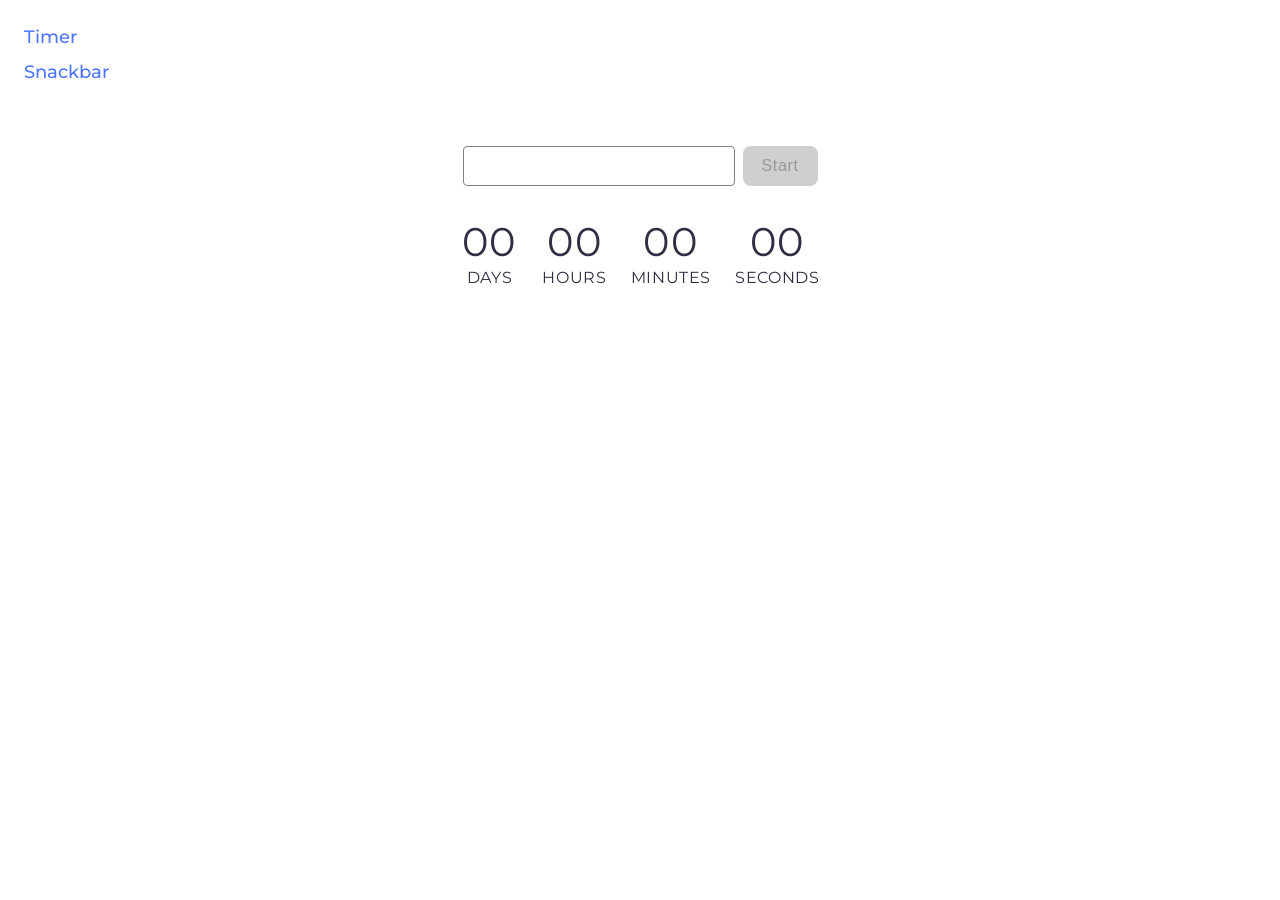
<file: src/1-timer.html>
<!doctype html>
<html lang="en">
  <head>
    <meta charset="UTF-8" />
    <meta http-equiv="X-UA-Compatible" content="IE=edge" />
    <meta name="viewport" content="width=device-width, initial-scale=1.0" />
    <title>Timer</title>
    <link rel="stylesheet" href="./css/styles.css" />
  </head>
  <body>
    <ul>
      <li><a href="./1-timer.html">Timer</a></li>
      <li><a href="./2-snackbar.html">Snackbar</a></li>
    </ul>

    <div class="timer-controls">
      <input type="text" id="datetime-picker" />
      <button type="button" data-start disabled>Start</button>
    </div>

    <div class="timer">
      <div class="field">
        <span class="value" data-days>00</span>
        <span class="label">Days</span>
      </div>
      <div class="field">
        <span class="value" data-hours>00</span>
        <span class="label">Hours</span>
      </div>
      <div class="field">
        <span class="value" data-minutes>00</span>
        <span class="label">Minutes</span>
      </div>
      <div class="field">
        <span class="value" data-seconds>00</span>
        <span class="label">Seconds</span>
      </div>
    </div>

    <script type="module" src="./js/1-timer.js"></script>
  </body>
</html>
</file>
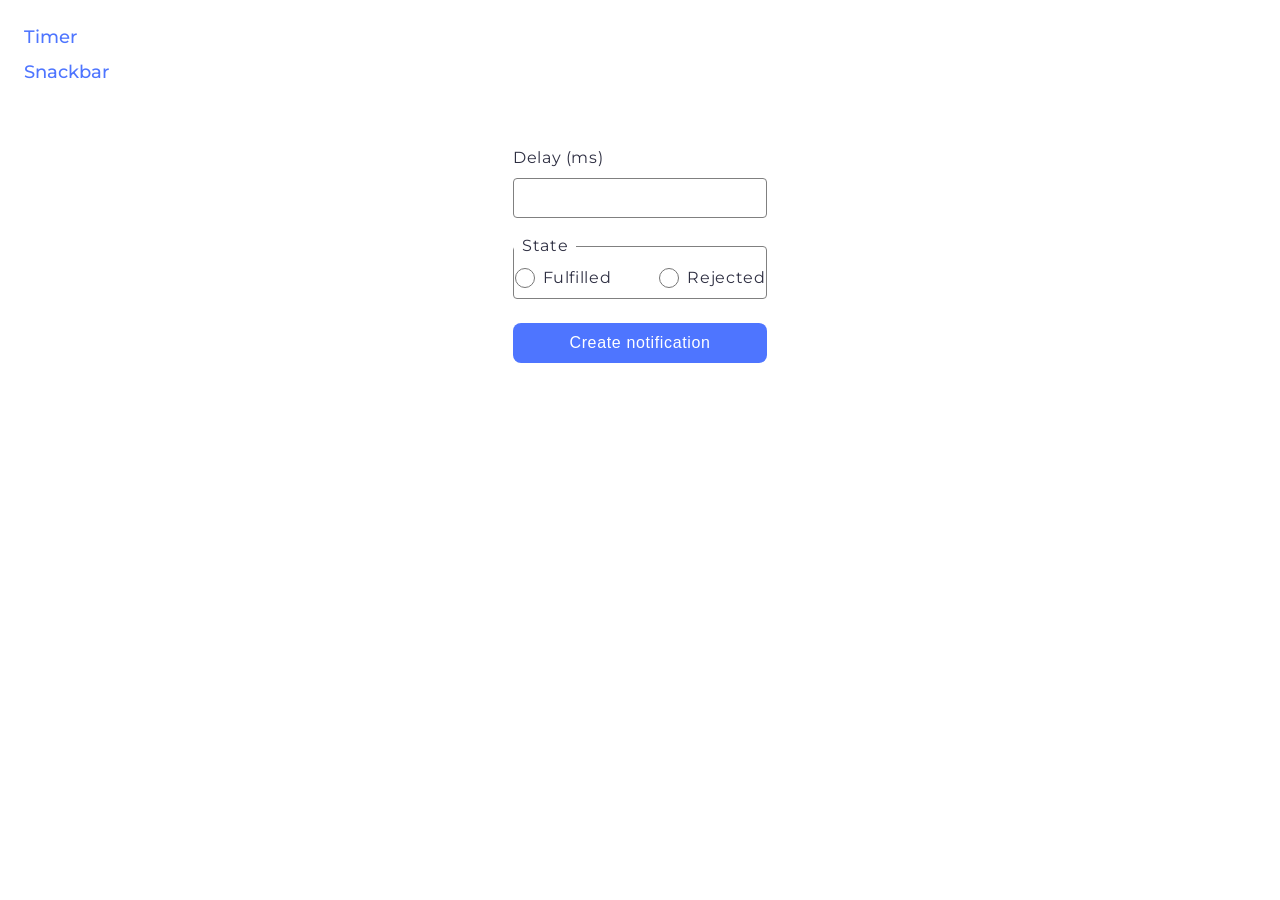
<file: src/2-snackbar.html>
<!doctype html>
<html lang="en">
  <head>
    <meta charset="UTF-8" />
    <meta http-equiv="X-UA-Compatible" content="IE=edge" />
    <meta name="viewport" content="width=device-width, initial-scale=1.0" />
    <title>Snackbar</title>
    <link rel="stylesheet" href="./css/styles.css" />
  </head>
  <body>
    <ul>
      <li><a href="./1-timer.html">Timer</a></li>
      <li><a href="./2-snackbar.html">Snackbar</a></li>
    </ul>

    <form class="form">
      <label>
        Delay (ms)
        <input type="number" name="delay" required />
      </label>

      <fieldset>
        <legend>State</legend>
        <label>
          <input type="radio" name="state" value="fulfilled" required />
          Fulfilled
        </label>
        <label>
          <input type="radio" name="state" value="rejected" required />
          Rejected
        </label>
      </fieldset>

      <button type="submit">Create notification</button>
    </form>

    <script type="module" src="./js/2-snackbar.js"></script>
  </body>
</html>
</file>
<file: src/css/styles.css>
/**
  |============================
  | include css partials with
  | default @import url()
  |============================
*/
/* Common styles */
@import url('./reset.css');
@import url('./base.css');
@import url('./container.css');
@import url('./animations.css');

/* Sections style */
@import url('./header.css');
@import url('./vite-promo.css');
@import url('./badges.css');
@import url('./back-link.css');
@import url('./footer.css');
@import url('./timer.css');
@import url('./snackbar.css');
</file>
